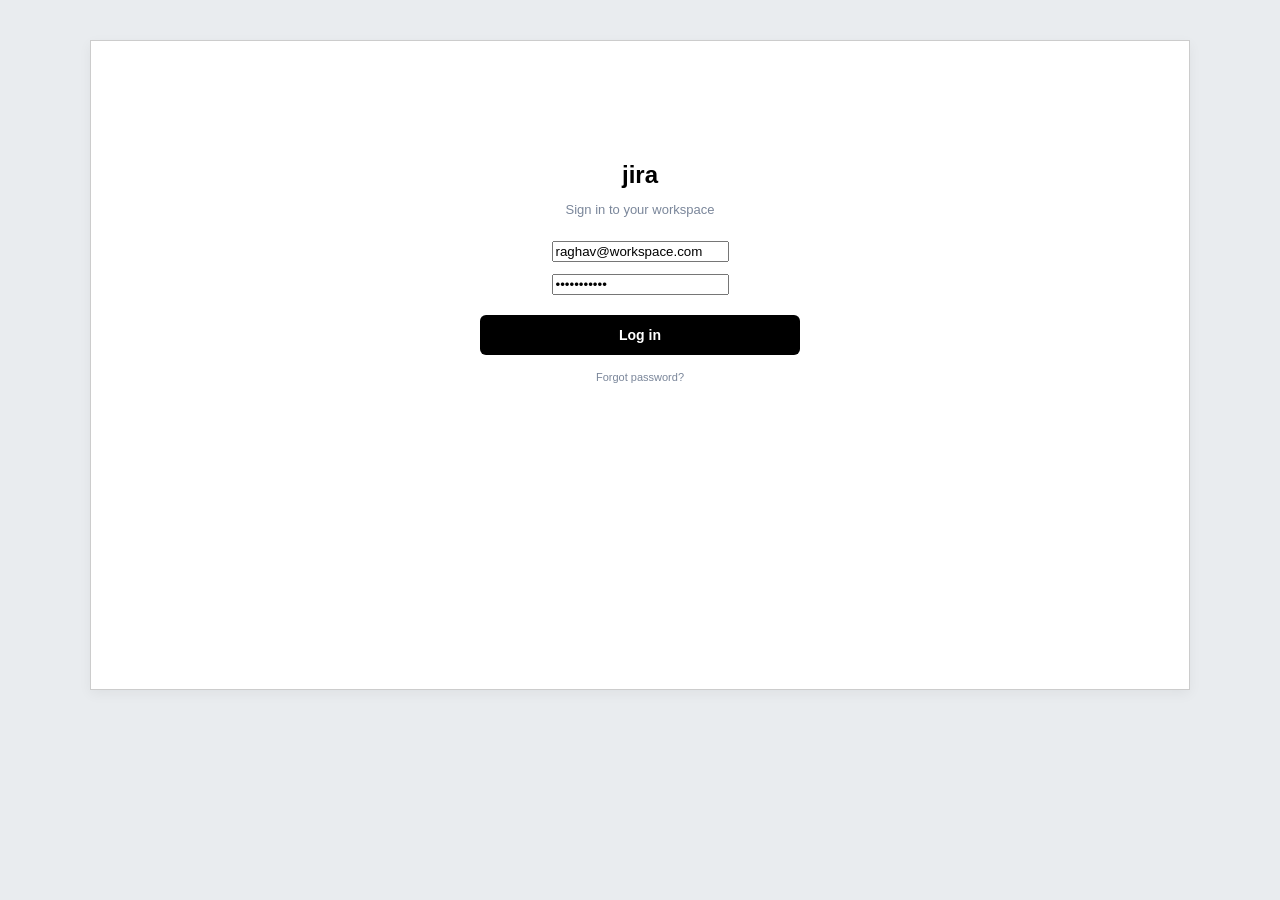
<file: Jira_clone/ui.html>
<!DOCTYPE html>
<html lang="en">
<head>
    <meta charset="UTF-8">
    <meta name="viewport" content="width=device-width, initial-scale=1.0">
    <title>Jira Workspace Prototype</title>
    <style>
        :root {
            --bg-main: #ffffff;
            --bg-card: #ffffff;
            --bg-gray-panel: #f4f5f7;
            --border-color: #cccccc;
            --text-primary: #000000;
            --text-secondary: #7a869a;
            --btn-black: #000000;
            --btn-gray: #e2e8f0;
            --border-radius: 6px;
        }

        * {
            box-sizing: border-box;
            font-family: -apple-system, BlinkMacSystemFont, "Segoe UI", Roboto, Arial, sans-serif;
        }

        body {
            background-color: #e9ecef;
            margin: 0;
            padding: 40px 20px;
            display: flex;
            justify-content: center;
            align-items: flex-start;
            min-height: 100vh;
        }

        /* App container matching image layouts */
        .app-container {
            background: var(--bg-main);
            width: 100%;
            max-width: 1100px;
            min-height: 650px;
            border: 1px solid var(--border-color);
            position: relative;
            box-shadow: 0 4px 12px rgba(0,0,0,0.05);
        }

        /* Top Navigation Bar */
        .navbar {
            display: none; /* Hidden on login page */
            border-bottom: 1px solid var(--border-color);
            padding: 0 24px;
            height: 56px;
            align-items: center;
            gap: 32px;
        }

        .nav-logo {
            font-weight: 800;
            font-size: 18px;
            cursor: pointer;
        }

        .nav-links {
            display: flex;
            gap: 24px;
            height: 100%;
            align-items: center;
        }

        .nav-item {
            color: var(--text-secondary);
            text-decoration: none;
            font-size: 14px;
            font-weight: 500;
            cursor: pointer;
            height: 100%;
            display: flex;
            align-items: center;
            border-bottom: 2px solid transparent;
        }

        .nav-item.active {
            color: var(--text-primary);
            font-weight: 600;
            border-bottom: 2px solid var(--text-primary);
        }

        /* Views management */
        .view-section {
            display: none;
            padding: 32px 40px;
        }

        .view-section.active-view {
            display: block;
        }

        /* Generic Typography */
        h2 {
            font-size: 28px;
            font-weight: 700;
            margin: 0 0 4px 0;
        }
        .sub-title {
            color: var(--text-secondary);
            font-size: 14px;
            margin-bottom: 32px;
        }

        /* Form / Input styling */
        .form-group {
            margin-bottom: 20px;
        }
        .form-group label {
            display: block;
            font-size: 12px;
            font-weight: 600;
            color: var(--text-secondary);
            margin-bottom: 6px;
        }
        .form-group input, .form-group textarea, .form-group select, .search-box {
            width: 100%;
            padding: 10px 12px;
            border: 1px solid var(--border-color);
            border-radius: var(--border-radius);
            font-size: 14px;
        }
        .form-group textarea {
            background-color: #f1f2f4;
            resize: vertical;
        }

        /* Buttons */
        .btn-black {
            background: var(--btn-black);
            color: #fff;
            border: none;
            padding: 12px 24px;
            font-weight: 600;
            border-radius: var(--border-radius);
            cursor: pointer;
            font-size: 14px;
        }
        .btn-cancel {
            background: transparent;
            border: none;
            color: var(--text-secondary);
            cursor: pointer;
            font-size: 14px;
            margin-left: 16px;
        }

        /* --- FLOW 1: LOGIN VIEW --- */
        #view-login {
            padding: 100px 0;
            text-align: center;
        }
        .login-box {
            max-width: 320px;
            margin: 0 auto;
        }
        .login-box h1 {
            font-size: 24px;
            font-weight: 800;
            margin-bottom: 4px;
        }
        .login-box p {
            color: var(--text-secondary);
            font-size: 13px;
            margin-bottom: 24px;
        }
        .login-box input {
            margin-bottom: 12px;
        }
        .login-box .btn-black {
            width: 100%;
            margin-top: 8px;
        }
        .forgot-pass {
            display: block;
            margin-top: 16px;
            font-size: 11px;
            color: var(--text-secondary);
            text-decoration: none;
        }

        /* --- FLOW 2: MY WORK (LIST VIEW) --- */
        .list-section-header {
            font-size: 11px;
            font-weight: 700;
            text-transform: uppercase;
            color: var(--text-secondary);
            margin: 24px 0 12px 0;
            letter-spacing: 0.5px;
        }
        .list-row {
            display: flex;
            justify-content: space-between;
            align-items: center;
            border: 1px solid var(--border-color);
            border-radius: var(--border-radius);
            padding: 16px 20px;
            margin-bottom: 8px;
            background: var(--bg-card);
            cursor: pointer;
        }
        .badge-status {
            background: #e2e8f0;
            color: #4a5568;
            font-size: 11px;
            font-weight: 600;
            padding: 4px 8px;
            border-radius: 4px;
            text-transform: capitalize;
        }

        /* --- FLOW 3: BOARD VIEW --- */
        .board-grid {
            display: grid;
            grid-template-columns: repeat(3, 1fr);
            gap: 16px;
            align-items: start;
        }
        .board-column-title {
            font-size: 11px;
            font-weight: 700;
            color: var(--text-secondary);
            text-transform: uppercase;
            margin-bottom: 16px;
            letter-spacing: 0.5px;
        }
        .board-dropzone {
            min-height: 400px;
            display: flex;
            flex-direction: column;
            gap: 12px;
        }
        .board-card {
            background: var(--bg-card);
            border: 1px solid var(--border-color);
            border-radius: var(--border-radius);
            padding: 16px;
            cursor: grab;
        }
        .board-card:active { cursor: grabbing; }
        .board-card.dragging { opacity: 0.4; }
        .board-card-title {
            font-size: 14px;
            font-weight: 500;
            margin-bottom: 16px;
        }
        .board-card-id {
            font-size: 11px;
            color: var(--text-secondary);
            font-weight: 600;
        }

        /* --- ADDED WORKFLOW: ISSUES SEARCH LIST/TABLE VIEW --- */
        .issues-toolbar {
            display: flex;
            gap: 12px;
            margin-bottom: 20px;
        }
        .issues-table {
            width: 100%;
            border-collapse: collapse;
            font-size: 14px;
            text-align: left;
        }
        .issues-table th, .issues-table td {
            border-bottom: 1px solid var(--border-color);
            padding: 12px 16px;
        }
        .issues-table th {
            color: var(--text-secondary);
            font-size: 12px;
            text-transform: uppercase;
            font-weight: 600;
        }
        .issues-table tbody tr {
            cursor: pointer;
        }
        .issues-table tbody tr:hover {
            background-color: #f8f9fa;
        }

        /* --- FLOW 4: ISSUE DETAIL VIEW --- */
        .detail-meta-row {
            border-top: 1px solid var(--border-color);
            margin-top: 40px;
            padding-top: 20px;
            display: flex;
            gap: 60px;
        }
        .meta-item label {
            display: block;
            font-size: 11px;
            font-weight: 600;
            color: var(--text-secondary);
            margin-bottom: 6px;
        }
        .meta-item span {
            font-size: 14px;
            font-weight: 500;
        }

        /* Inline Form Row Layout for Create view */
        .form-row-inline {
            display: flex;
            gap: 16px;
            max-width: 500px;
        }
        .form-row-inline .form-group {
            flex: 1;
        }
    </style>
</head>
<body>

    <div class="app-container">
        <nav class="navbar" id="app-nav">
            <div class="nav-logo" onclick="switchView('view-mywork')">jira</div>
            <div class="nav-links">
                <div class="nav-item" id="tab-mywork" onclick="switchView('view-mywork')">My Work</div>
                <div class="nav-item" id="tab-board" onclick="switchView('view-board')">Board</div>
                <div class="nav-item" id="tab-issues" onclick="switchView('view-issues')">Issues</div> 
                <div class="nav-item" id="tab-create" onclick="switchView('view-create')">Create</div>
            </div>
        </nav>

        <section id="view-login" class="view-section active-view">
            <div class="login-box">
                <h1>jira</h1>
                <p>Sign in to your workspace</p>
                <form id="loginForm">
                    <input type="email" placeholder="Email address" required value="raghav@workspace.com">
                    <input type="password" placeholder="Password" required value="password123">
                    <button type="submit" class="btn-black">Log in</button>
                </form>
                <a href="#" class="forgot-pass" onclick="alert('Password reset link sent!')">Forgot password?</a>
            </div>
        </section>

        <section id="view-mywork" class="view-section">
            <h2 id="mywork-title">My Work</h2>
            <div class="sub-title" id="mywork-count">0 tasks</div>

            <div class="list-section-header">To Do</div>
            <div id="list-todo-container"></div>

            <div class="list-section-header">In Progress</div>
            <div id="list-inprogress-container"></div>

            <div class="list-section-header">Done</div>
            <div id="list-done-container"></div>
        </section>

        <section id="view-board" class="view-section">
            <h2>Board</h2>
            <div class="sub-title" style="margin-bottom: 24px;">Sprint Workspace</div>
            
            <div class="board-grid">
                <div>
                    <div class="board-column-title">To Do</div>
                    <div class="board-dropzone" id="board-todo" data-status="todo"></div>
                </div>
                <div>
                    <div class="board-column-title">In Progress</div>
                    <div class="board-dropzone" id="board-inprogress" data-status="inprogress"></div>
                </div>
                <div>
                    <div class="board-column-title">Done</div>
                    <div class="board-dropzone" id="board-done" data-status="done"></div>
                </div>
            </div>
        </section>

        <section id="view-issues" class="view-section">
            <h2>Issues</h2>
            <div class="sub-title">Search and browse all project tickets</div>

            <div class="issues-toolbar">
                <input type="text" id="issues-search" class="search-box" placeholder="Search issues by summary title..." style="max-width: 400px;" oninput="renderIssuesTable()">
                <select id="issues-filter-status" onchange="renderIssuesTable()" style="max-width: 200px; padding:10px;">
                    <option value="all">All Statuses</option>
                    <option value="todo">To Do</option>
                    <option value="inprogress">In Progress</option>
                    <option value="done">Done</option>
                </select>
            </div>

            <table class="issues-table">
                <thead>
                    <tr>
                        <th style="width: 120px;">Key</th>
                        <th>Summary</th>
                        <th style="width: 150px;">Status</th>
                        <th style="width: 120px;">Priority</th>
                    </tr>
                </thead>
                <tbody id="issues-table-body">
                    </tbody>
            </table>
        </section>

        <section id="view-issue-detail" class="view-section">
            <div id="detail-key" style="font-size:12px; color:var(--text-secondary); font-weight:600; margin-bottom:4px;">PROJ-XX</div>
            <h2 id="detail-title" style="margin-bottom: 12px;">Issue Title</h2>
            <div style="margin-bottom: 24px;"><span class="badge-status" id="detail-status">Status</span></div>
            
            <div style="font-size:12px; color:var(--text-secondary); font-weight:600; margin-bottom:6px;">Description</div>
            <p id="detail-desc" style="font-size:14px; margin:0 0 24px 0; line-height:1.5; max-width:700px;">No Description</p>

            <div class="detail-meta-row">
                <div class="meta-item">
                    <label>Assignee</label>
                    <span id="detail-assignee">Unassigned</span>
                </div>
                <div class="meta-item">
                    <label>Priority</label>
                    <span id="detail-priority">Medium</span>
                </div>
                <div class="meta-item">
                    <label>Sprint</label>
                    <span>Sprint 4</span>
                </div>
            </div>
            <div style="margin-top: 40px; border-top: 1px solid var(--border-color); padding-top:20px;">
                <button class="btn-black" onclick="switchView('view-issues')" style="padding: 8px 16px;">← Back to logs</button>
            </div>
        </section>

        <section id="view-create" class="view-section">
            <h2>Create issue</h2>
            <div class="sub-title">Add a new task to your project</div>
            
            <form id="createIssueForm">
                <div class="form-group">
                    <label>Title</label>
                    <input type="text" id="form-title" placeholder="What needs to be done?" required>
                </div>
                <div class="form-group">
                    <label>Description</label>
                    <textarea id="form-desc" rows="6"></textarea>
                </div>
                <div class="form-row-inline">
                    <div class="form-group">
                        <label>Assignee</label>
                        <input type="text" id="form-assignee" placeholder="Select assignee">
                    </div>
                    <div class="form-group">
                        <label>Priority</label>
                        <select id="form-priority">
                            <option value="Low">Low</option>
                            <option value="Medium" selected>Medium</option>
                            <option value="High">High</option>
                        </select>
                    </div>
                </div>
                <div style="margin-top: 32px;">
                    <button type="submit" class="btn-black">Create issue</button>
                    <button type="button" class="btn-cancel" onclick="switchView('view-mywork')">Cancel</button>
                </div>
            </form>
        </section>
    </div>

    <script>
        // Data Store matching your workflow data visible from screen wireframes
        let tasks = [
            { id: 'PROJ-47', title: 'Implement user authentication flow', desc: 'The authentication flow should support email and password login, token refresh, and session expiry handling. Ensure all endpoints are secured and follow REST conventions.', status: 'inprogress', assignee: 'Unassigned', priority: 'Medium' },
            { id: 'PROJ-22', title: 'Research competitors', desc: 'Detailed analysis of competitor feature matrices.', status: 'todo', assignee: 'Unassigned', priority: 'Medium' },
            { id: 'PROJ-89', title: 'Build component library', desc: 'Setup core primitive buttons and layouts.', status: 'inprogress', assignee: 'Unassigned', priority: 'Medium' },
            { id: 'PROJ-69', title: 'Project kickoff', desc: 'Initial alignment call with stakeholders.', status: 'done', assignee: 'Unassigned', priority: 'High' },
            { id: 'PROJ-37', title: 'Wireframe onboarding', desc: 'Design mobile onboarding screen experiences.', status: 'todo', assignee: 'Unassigned', priority: 'Low' },
            { id: 'PROJ-98', title: 'API schema design', desc: 'Map out essential request/response payloads.', status: 'inprogress', assignee: 'Unassigned', priority: 'High' },
            { id: 'PROJ-18', title: 'Sprint planning', desc: 'Organize backlog targets for incoming sprint cycles.', status: 'done', assignee: 'Unassigned', priority: 'Medium' },
            { id: 'PROJ-42', title: 'Define user personas', desc: 'Establish distinct archetype customer journeys.', status: 'todo', assignee: 'Unassigned', priority: 'Medium' },
            { id: 'PROJ-67', title: 'Stakeholder review', desc: 'Present early status check-ins directly with management.', status: 'done', assignee: 'Unassigned', priority: 'Medium' },
            { id: 'PROJ-11', title: 'Set up project repository', desc: 'Initialize repositories, prettier hooks, and branch restrictions.', status: 'todo', assignee: 'Unassigned', priority: 'Medium' },
            { id: 'PROJ-12', title: 'Write technical specification', desc: 'Draft architecture blueprints for review.', status: 'todo', assignee: 'Unassigned', priority: 'Medium' },
            { id: 'PROJ-14', title: 'Design system tokens', desc: 'Export layout typography scaling metrics.', status: 'done', assignee: 'Unassigned', priority: 'Low' },
            { id: 'PROJ-15', title: 'Onboarding flow review', desc: 'Review conversion metrics across signup funnel.', status: 'done', assignee: 'Unassigned', priority: 'High' }
        ];

        let idCounter = 100;

        // Login implementation validation
        document.getElementById('loginForm').addEventListener('submit', function(e) {
            e.preventDefault();
            document.getElementById('view-login').style.display = 'none';
            document.getElementById('app-nav').style.display = 'flex';
            switchView('view-mywork');
        });

        // View Router engine
        function switchView(viewId) {
            document.querySelectorAll('.view-section').forEach(view => {
                view.classList.remove('active-view');
            });
            document.querySelectorAll('.nav-item').forEach(tab => {
                tab.classList.remove('active');
            });

            document.getElementById(viewId).classList.add('active-view');

            // Synchronize active navigation tabs
            if(viewId === 'view-mywork') document.getElementById('tab-mywork').classList.add('active');
            if(viewId === 'view-board') document.getElementById('tab-board').classList.add('active');
            if(viewId === 'view-issues') document.getElementById('tab-issues').classList.add('active');
            if(viewId === 'view-create') document.getElementById('tab-create').classList.add('active');

            renderData();
        }

        // Display Detailed Single-Issue Context 
        function openIssueDetail(taskId) {
            let task = tasks.find(t => t.id === taskId);
            if(!task) return;

            document.getElementById('detail-key').textContent = task.id;
            document.getElementById('detail-title').textContent = task.title;
            document.getElementById('detail-status').textContent = task.status === 'todo' ? 'To Do' : (task.status === 'inprogress' ? 'In Progress' : 'Done');
            document.getElementById('detail-desc').textContent = task.desc || 'No description provided.';
            document.getElementById('detail-assignee').textContent = task.assignee || 'Unassigned';
            document.getElementById('detail-priority').textContent = task.priority;

            switchView('view-issue-detail');
            // Retain active tracking state on whatever tab invoked the inspection view
        }

        // Independent rendering loop logic for Issues Log Table
        function renderIssuesTable() {
            const tbody = document.getElementById('issues-table-body');
            const searchVal = document.getElementById('issues-search').value.toLowerCase();
            const statusFilter = document.getElementById('issues-filter-status').value;
            
            tbody.innerHTML = '';

            tasks.forEach(task => {
                // Apply search filter logic
                const matchesSearch = task.title.toLowerCase().includes(searchVal);
                // Apply dropdown status filter logic
                const matchesStatus = (statusFilter === 'all') || (task.status === statusFilter);

                if (matchesSearch && matchesStatus) {
                    let tr = document.createElement('tr');
                    tr.onclick = () => openIssueDetail(task.id);
                    tr.innerHTML = `
                        <td style="font-weight: 600; color: var(--text-secondary);">${task.id}</td>
                        <td style="font-weight: 500;">${task.title}</td>
                        <td><span class="badge-status">${task.status === 'todo' ? 'To Do' : (task.status === 'inprogress' ? 'In Progress' : 'Done')}</span></td>
                        <td>${task.priority}</td>
                    `;
                    tbody.appendChild(tr);
                }
            });
        }

        // Master App UI Renderer Loop
        function renderData() {
            // Count total tasks 
            document.getElementById('mywork-count').textContent = `${tasks.length} tasks`;

            // Clear view placeholders
            const listTodo = document.getElementById('list-todo-container');
            const listInprogress = document.getElementById('list-inprogress-container');
            const listDone = document.getElementById('list-done-container');
            
            const boardTodo = document.getElementById('board-todo');
            const boardInprogress = document.getElementById('board-inprogress');
            const boardDone = document.getElementById('board-done');

            listTodo.innerHTML = ''; listInprogress.innerHTML = ''; listDone.innerHTML = '';
            boardTodo.innerHTML = ''; boardInprogress.innerHTML = ''; boardDone.innerHTML = '';

            tasks.forEach(task => {
                // 1. Render rows into List View (Flow 2)
                let row = document.createElement('div');
                row.className = 'list-row';
                row.onclick = () => openIssueDetail(task.id);
                row.innerHTML = `
                    <span style="font-size:14px; font-weight:500;">${task.title}</span>
                    <span class="badge-status">${task.status === 'todo' ? 'To Do' : (task.status === 'inprogress' ? 'In Progress' : 'Done')}</span>
                `;

                if(task.status === 'todo') listTodo.appendChild(row);
                else if(task.status === 'inprogress') listInprogress.appendChild(row);
                else if(task.status === 'done') listDone.appendChild(row);

                // 2. Render cards into Board View (Flow 3)
                let card = document.createElement('div');
                card.className = 'board-card';
                card.draggable = true;
                card.dataset.id = task.id;
                card.onclick = (e) => {
                    if(!card.classList.contains('dragging')) openIssueDetail(task.id);
                };
                card.innerHTML = `
                    <div class="board-card-title">${task.title}</div>
                    <div class="board-card-id">${task.id}</div>
                `;

                // Drag management bindings
                card.addEventListener('dragstart', () => card.classList.add('dragging'));
                card.addEventListener('dragend', () => card.classList.remove('dragging'));

                if(task.status === 'todo') boardTodo.appendChild(card);
                else if(task.status === 'inprogress') boardInprogress.appendChild(card);
                else if(task.status === 'done') boardDone.appendChild(card);
            });

            // Keep the search table synced whenever dataset updates
            renderIssuesTable();
        }

        // Attach Drag & Drop interaction behaviors
        document.querySelectorAll('.board-dropzone').forEach(zone => {
            zone.addEventListener('dragover', (e) => { e.preventDefault(); });
            zone.addEventListener('drop', (e) => {
                e.preventDefault();
                const activeCard = document.querySelector('.dragging');
                if(activeCard) {
                    const id = activeCard.dataset.id;
                    const nextStatus = zone.dataset.status;
                    
                    let targetTask = tasks.find(t => t.id === id);
                    if(targetTask) {
                        targetTask.status = nextStatus;
                        renderData();
                    }
                }
            });
        });

        // Form Submit Handler (Flow 5: Issue Creation)
        document.getElementById('createIssueForm').addEventListener('submit', function(e) {
            e.preventDefault();
            idCounter++;

            let newTask = {
                id: `PROJ-${idCounter}`,
                title: document.getElementById('form-title').value,
                desc: document.getElementById('form-desc').value,
                status: 'todo',
                assignee: document.getElementById('form-assignee').value || 'Unassigned',
                priority: document.getElementById('form-priority').value
            };

            tasks.unshift(newTask); // Add directly onto internal dataset structure
            this.reset();
            switchView('view-issues'); // Navigate out directly to updated global tracking list
        });

        // Seed initialization
        renderData();
    </script>
</body>
</html>
</file>
